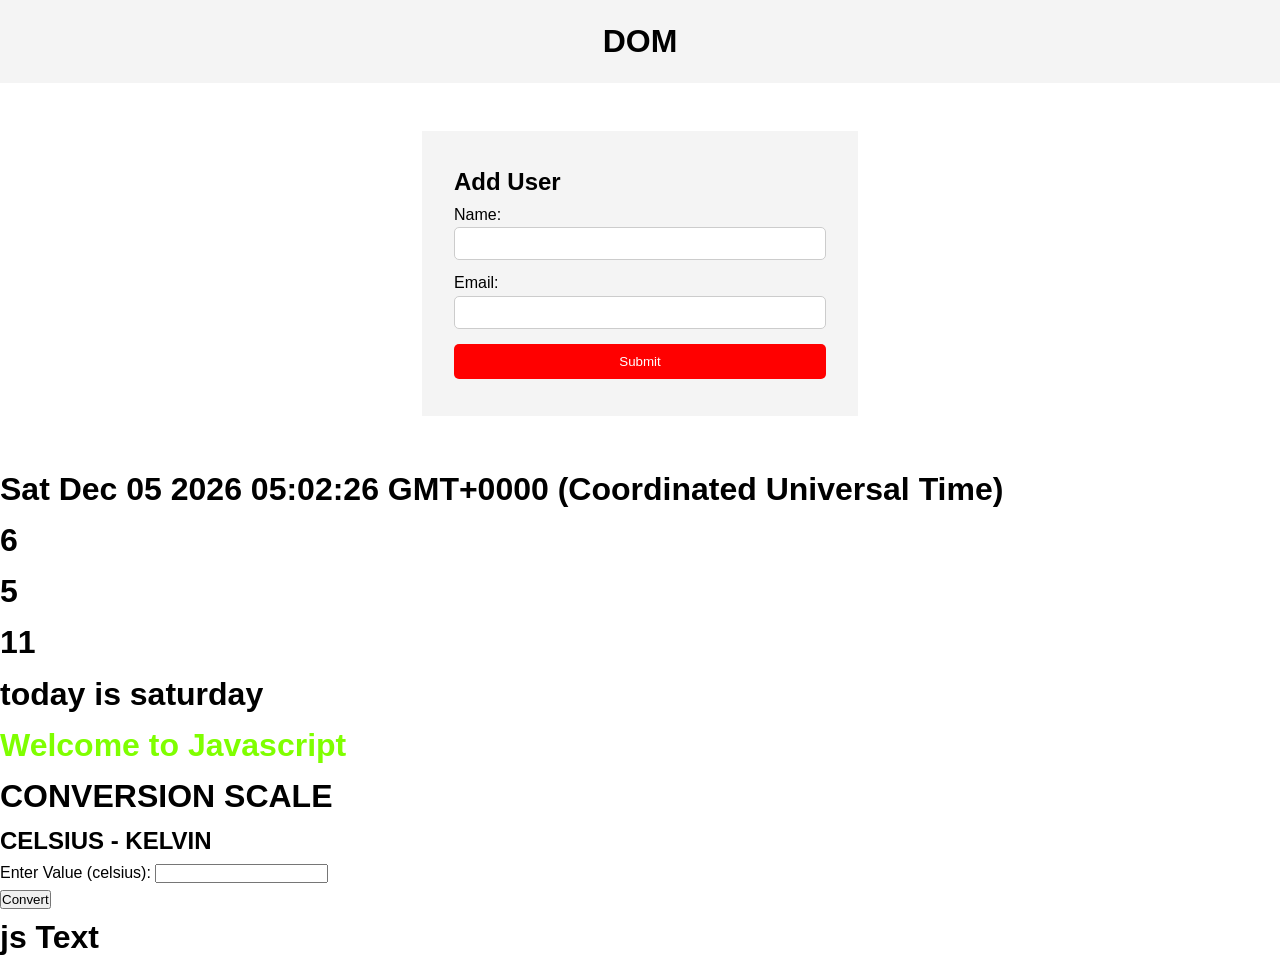
<file: index.html>
<!DOCTYPE html>
<html lang="en">
<head>
    <meta charset="UTF-8">
    <meta name="viewport" content="width=device-width, initial-scale=1.0">
    <title>Document</title>
    <link rel="stylesheet" href="jsclass.css">
</head>
<body>
    <header>
      <h1>DOM</h1>
    </header>

    <section class="container">
      <form id="my-form">
        <h1>Add User</h1>
        <div class="msg"></div>
        <div>
          <label for="name">Name:</label>
          <input type="text" id="name">
        </div>
        <div>
          <label for="email">Email:</label>
          <input type="text" id="email">
        </div>
        <input class="btn" type="submit" value="Submit">
      </form>

      <ul id="users"></ul>
      
      <ul class="items">
        <li class="item">Item 1</li>
        <li class="item">Item 2</li>
        <li class="item">Item 3</li>
      </ul>
    </section>
    

    <script>
         function celsiusToKelvin(celsius) {
          return celsius + 273.15;
         }
         function convert() {
           var celsiusValue = parseFloat(document.getElementById("celsiusInput").value);
           var KelvinValue = celsiusToKelvin(celsiusValue);

           document.getElementById("result").innerHTML = "Result: " + KelvinValue + " K "
         }

    </script>


     <h1 id="date"></h1>
     <h1 id="switch"></h1>
    
    <h1 style="color: chartreuse;">Welcome to Javascript</h1>
     <!--  -->
    <h1>CONVERSION SCALE</h1>
    <h2>CELSIUS - KELVIN</h2>
    <label for="celsiusInput">Enter Value (celsius):</label>
    <input type="text" id="celsiusInput"><br>
    <button onclick="convert()">Convert</button>
    <div id="result"></div>

    <script src="script.js"></script>
</body>
</html>
</file>
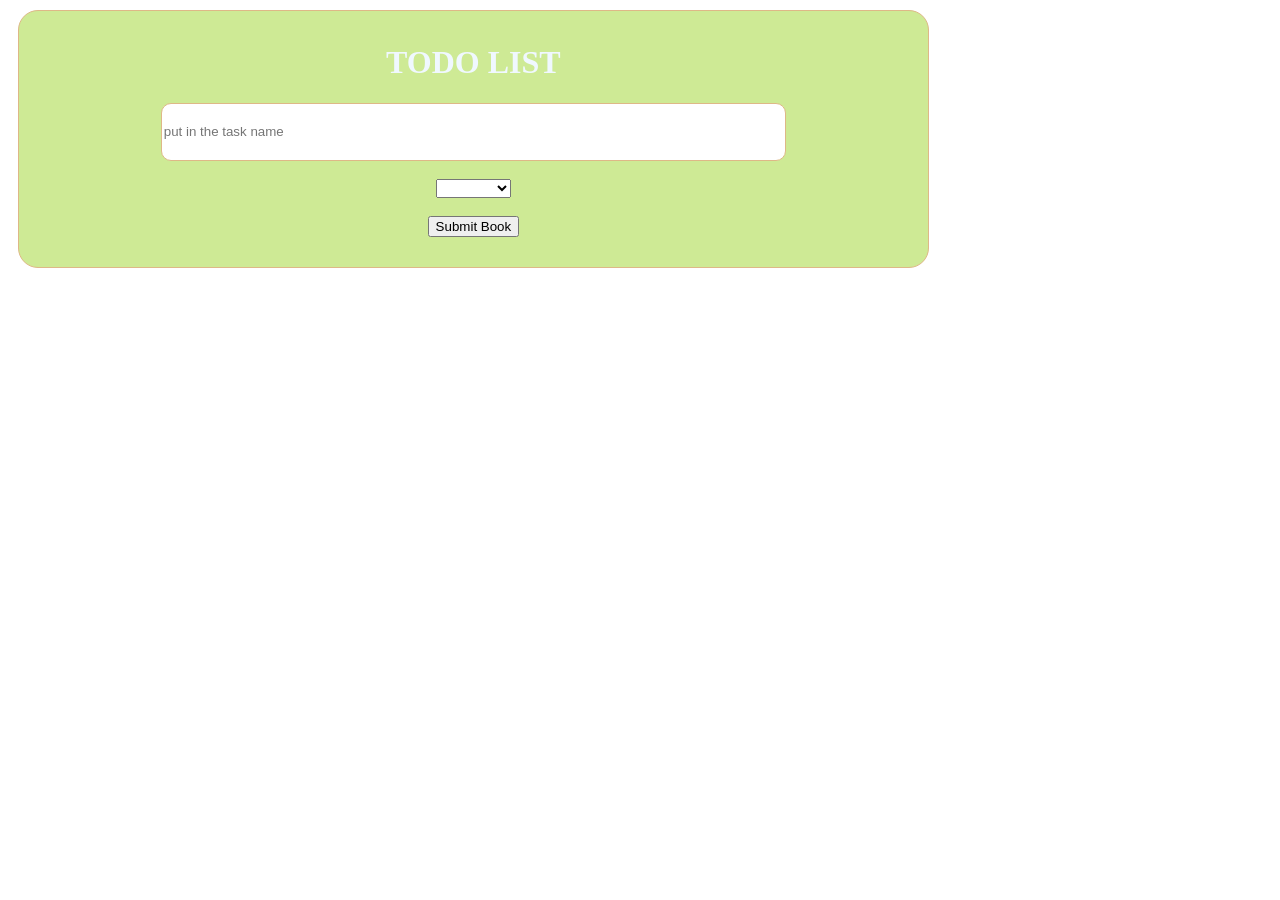
<file: class1.html>
<!DOCTYPE html>
<html lang="en">

<head>
    <meta charset="UTF-8">
    <meta name="viewport" content="width=device-width, initial-scale=1.0">
    <title>Document</title>
    <link rel="stylesheet" href="class1.css">
    <script defer src="class1.js"></script>
</head>

<body>


    <!-- <form id="book-form">
        <h1>Book Store</h1>
        <input type="text" placeholder="put in the book name" id="book-title" required>
        <br><br><br>
        <input type="number" placeholder="put in the book price" id="book-price">
        <br><br>
        <button type="submit">Submit Book</button> <br><br>

        <ul id="book-list"></ul>
    </form> -->
    <form action="" id="form1">
        <h1>TODO LIST</h1>
        <input type="text" placeholder="put in the task name" id="task-name" required>
        <br><br>
        <select name="todo" id="todo-category">
            <option value="" id="option"></option>
            <option value="wo" id="work">Work</option>
            <option value="pe" id="personal">Personal</option>
            <option value="le" id="leisure">Leisure</option>
        </select>
        <br> <br>
        <button type="submit">Submit Book</button> <br><br>
    </form>

    <ul id="todo-list"></ul>

</body>

</html>
</file>
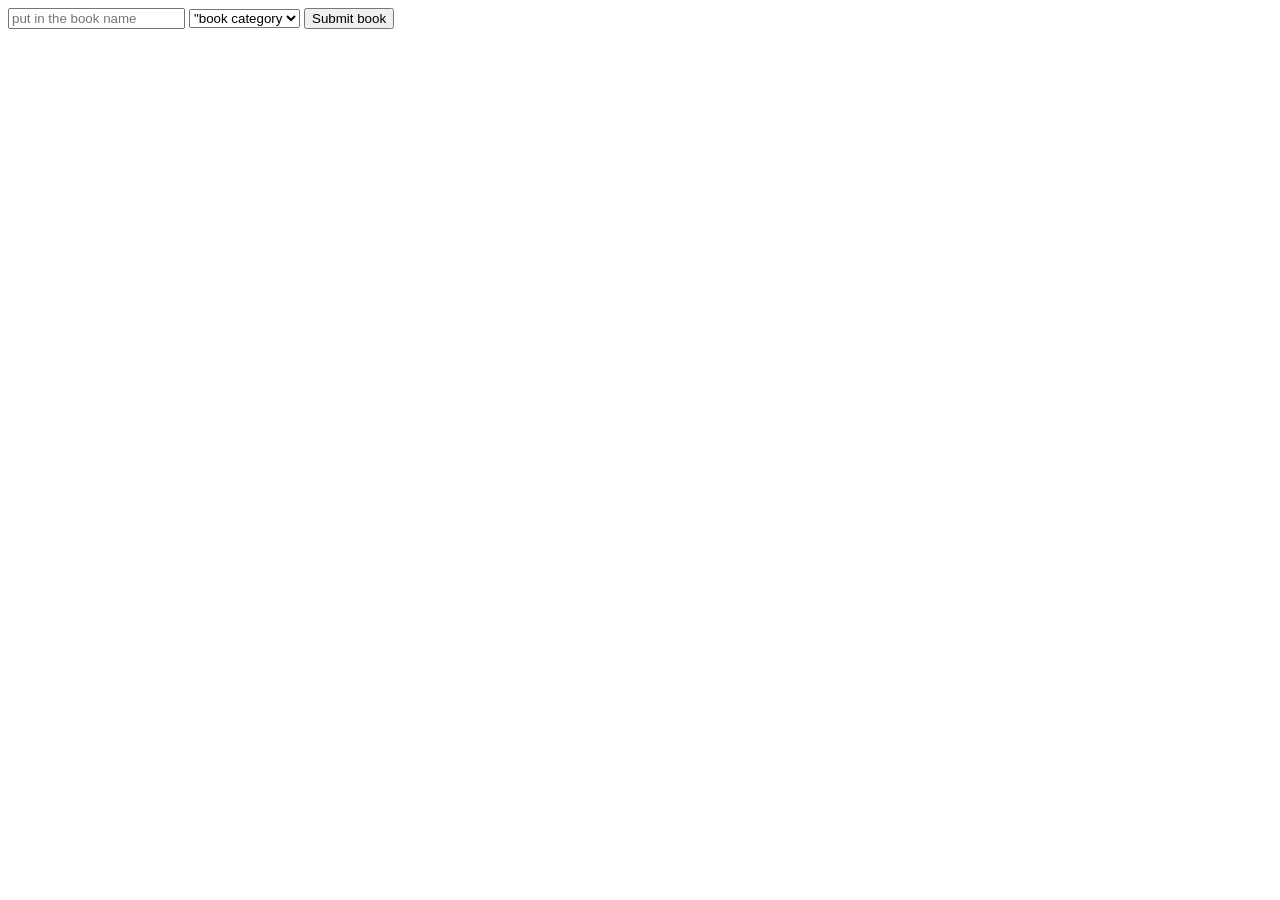
<file: class2.html>
<!DOCTYPE html>
<html lang="en">

<head>
    <meta charset="UTF-8">
    <meta name="viewport" content="width=device-width, initial-scale=1.0">
    <title>Document</title>
    <script src="class2.js" defer></script>
</head>

<body>
    <form id="book-form">
        <input type="text" placeholder="put in the book name" id="book-title">
        <select name="" id="book-category">
            <option value="">"book category</option>
            <option value="Adventure">Adventure</option>
            <option value="Action">Action</option>
            <option value="Romance">Romance</option>
            <option value="Others">Others</option>

        </select>
        <button type="submit">Submit book</button>
        <ul id="book-list"></ul>
    </form>
</body>

</html>
</file>
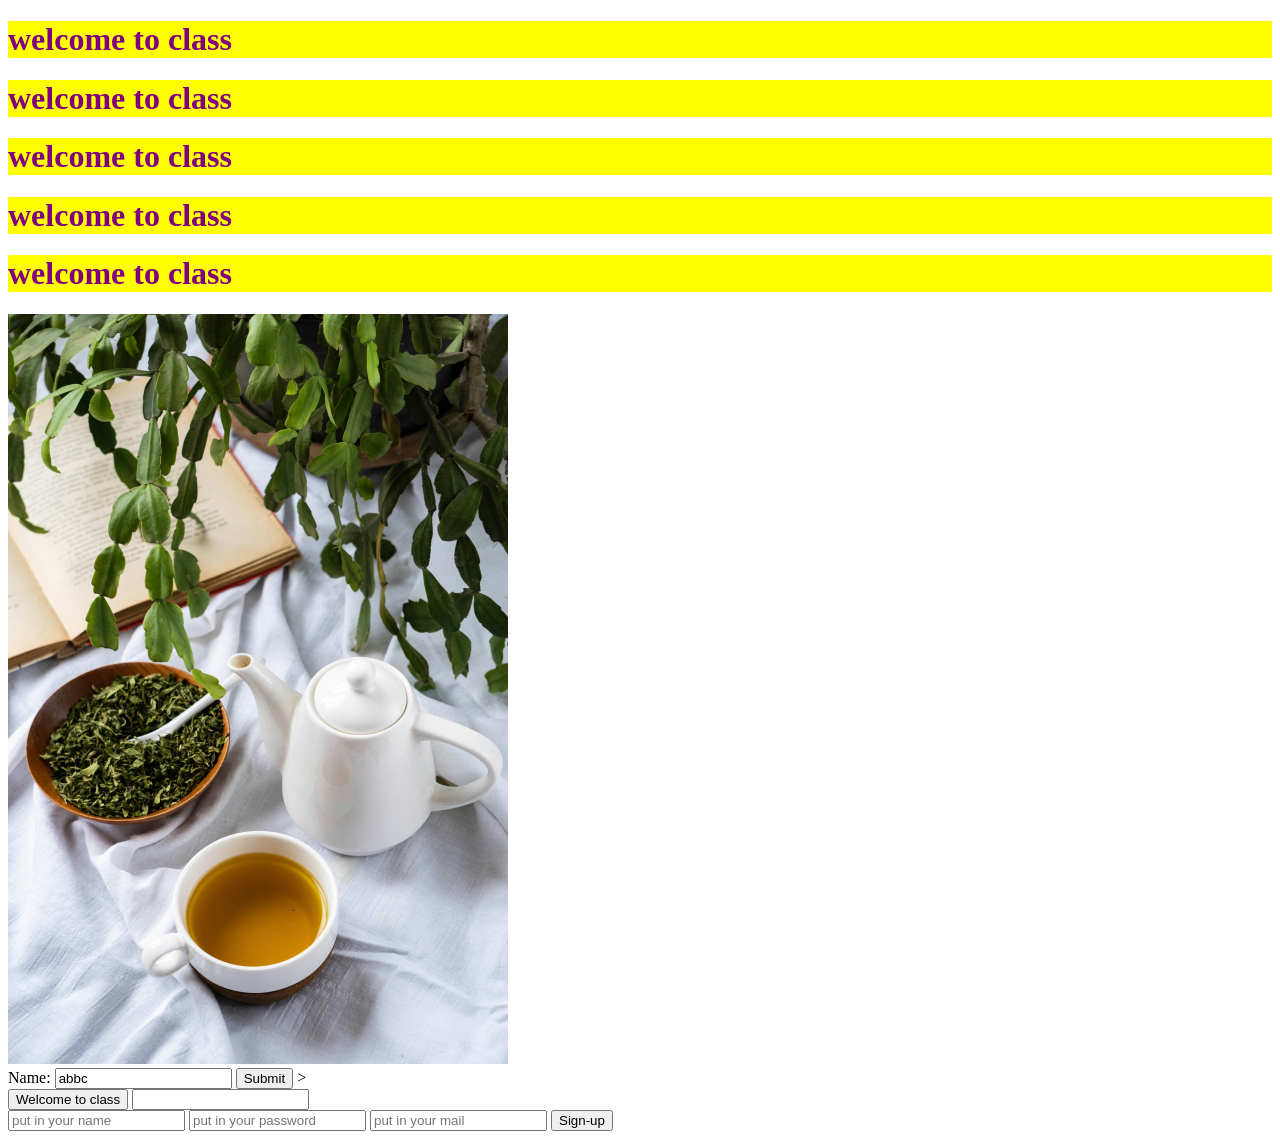
<file: dom.html>
<!DOCTYPE html>
<html lang="en">

<head>
    <meta charset="UTF-8">
    <meta name="viewport" content="width=device-width, initial-scale=1.0">
    <title>Document</title>
    <script defer src="dom.js"></script>
</head>

<body>
    <h1 id="my-heading" class="heading"></h1>
    <h1 id="my-heading" class="heading"></h1>
    <h1 id="my-heading" class="heading"></h1>
    <h1 id="my-heading" class="heading"></h1>
    <h1 id="my-heading" class="heading"></h1>

    <img src="./images/femoree-_VRo59IsqLo-unsplash (1).jpg" alt="" width="500" id="dom-img">

    <form name="myForm" action="/action_page.php" onsubmit="return validateForm();" method="post">
        Name: <input type="text" name="fname" value="abbc" />
        <input type="submit" value="Submit">
        >
    </form>

    <button id="event-btn">Welcome to class</button>


    <input type="" id="key-event">

    <form action="" id="signup-form" name="signup">
        <input type="text" placeholder="put in your name" id="name" name="full-name" required>
        <input type="password" name="password" placeholder="put in your password" id="password" required>
        <input type="email" name="email" placeholder="put in your mail" id="email" required>

        <!-- <input type="submit" value="sign-up"> -->
        <button type="submit">Sign-up</button>
    </form>
</body>

</html>
</file>
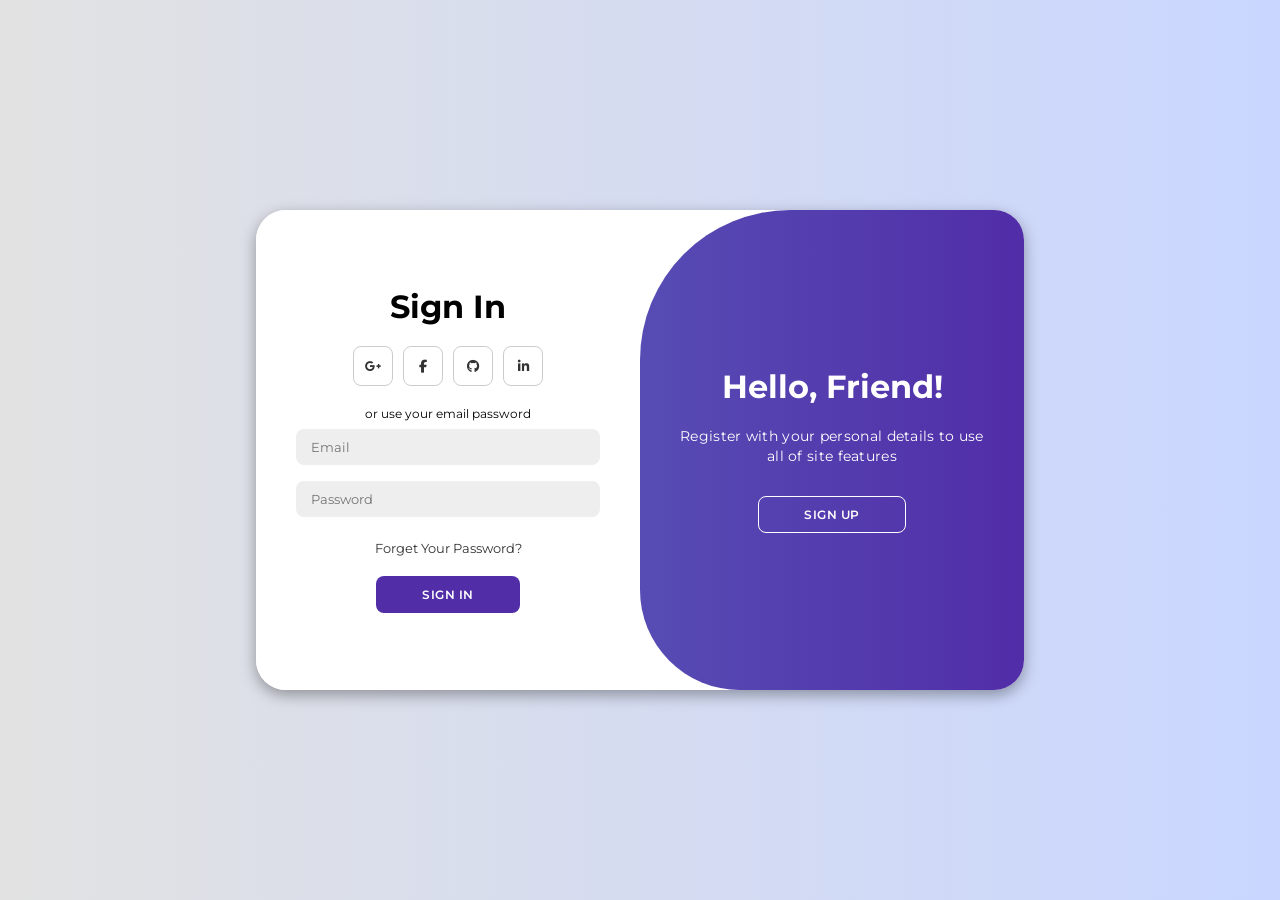
<file: signup.html>
<!DOCTYPE html>
<html lang="en">

<head>
    <meta charset="UTF-8">
    <meta name="viewport" content="width=device-width, initial-scale=1.0">
    <link rel="stylesheet" href="https://cdnjs.cloudflare.com/ajax/libs/font-awesome/6.4.2/css/all.min.css">
    <link rel="stylesheet" href="signup.css">
    <title>Modern Login Page | AsmrProg</title>
</head>

<body>

    <div class="container" id="container">
        <div class="form-container sign-up">
            <form>
                <h1>Create Account</h1>
                <div class="social-icons">
                    <a href="#" class="icon"><i class="fa-brands fa-google-plus-g"></i></a>
                    <a href="#" class="icon"><i class="fa-brands fa-facebook-f"></i></a>
                    <a href="#" class="icon"><i class="fa-brands fa-github"></i></a>
                    <a href="#" class="icon"><i class="fa-brands fa-linkedin-in"></i></a>
                </div>
                <span>or use your email for registeration</span>
                <input type="text" placeholder="Name">
                <input type="email" placeholder="Email">
                <input type="password" placeholder="Password">
                <button>Sign Up</button>
            </form>
        </div>
        <div class="form-container sign-in">
            <form>
                <h1>Sign In</h1>
                <div class="social-icons">
                    <a href="#" class="icon"><i class="fa-brands fa-google-plus-g"></i></a>
                    <a href="#" class="icon"><i class="fa-brands fa-facebook-f"></i></a>
                    <a href="#" class="icon"><i class="fa-brands fa-github"></i></a>
                    <a href="#" class="icon"><i class="fa-brands fa-linkedin-in"></i></a>
                </div>
                <span>or use your email password</span>
                <input type="email" placeholder="Email">
                <input type="password" placeholder="Password">
                <a href="#">Forget Your Password?</a>
                <button>Sign In</button>
            </form>
        </div>
        <div class="toggle-container">
            <div class="toggle">
                <div class="toggle-panel toggle-left">
                    <h1>Welcome Back!</h1>
                    <p>Enter your personal details to use all of site features</p>
                    <button class="hidden" id="login">Sign In</button>
                </div>
                <div class="toggle-panel toggle-right">
                    <h1>Hello, Friend!</h1>
                    <p>Register with your personal details to use all of site features</p>
                    <button class="hidden" id="register">Sign Up</button>
                </div>
            </div>
        </div>
    </div>

    <script src="signup.js"></script>
</body>

</html>
</file>
<file: jsclass.css>
* {
  margin: 0;
  padding: 0;
  box-sizing: border-box;
}

body {
  font-family: Arial, Helvetica, sans-serif;
  line-height: 1.6;
}

ul {
  list-style: none;
}

ul li {
  padding: 5px;
  background: #f4f4f4;
  margin: 5px 0;
}

header {
  background: #f4f4f4;
  padding: 1rem;
  text-align: center;
}

.container {
  margin: auto;
  width: 500px;
  overflow: auto;
  padding: 3rem 2rem;
}

#my-form {
  padding: 2rem;
  background: #f4f4f4;
}

#my-form label {
  display: block;
}

#my-form input[type='text'] {
  width: 100%;
  padding: 8px;
  margin-bottom: 10px;
  border-radius: 5px;
  border: 1px solid #ccc;
}

.btn {
  display: block;
  width: 100%;
  padding: 10px 15px;
  border: 0;
  background: #333;
  color: #fff;
  border-radius: 5px;
  margin: 5px 0;
}

.btn:hover {
  background: #444;
}

.bg-dark {
  background: #333;
  color: #fff;
}

.error {
  background: orangered;
  color: #fff;
  padding: 5px;
  margin: 5px;
}
</file>
<file: class1.css>
/* form {
  margin: auto;
  width: 70%;
  border: 1px solid burlywood;
  height: fit-content;
  /* padding: 12px 12px; 
  text-align: center;
  border-radius: 20px;
  background-color: #ceea95;
  color: aliceblue;
  margin: 10px;
} */

/* input {
  width: 100%;
  height: 6vh;
  border: 1px solid burlywood;
  border-radius: 10px;
} */
#form1 {
  margin: auto;
  width: 70%;
  border: 1px solid burlywood;
  height: fit-content;
  padding: 12px 12px;
  text-align: center;
  border-radius: 20px;
  background-color: #ceea95;
  color: aliceblue;
  margin: 10px;
}
input {
  width: 70%;
  height: 6vh;
  border: 1px solid burlywood;
  border-radius: 10px;
}
</file>
<file: signup.css>
@import url('https://fonts.googleapis.com/css2?family=Montserrat:wght@300;400;500;600;700&display=swap');

*{
    margin: 0;
    padding: 0;
    box-sizing: border-box;
    font-family: 'Montserrat', sans-serif;
}

body{
    background-color: #c9d6ff;
    background: linear-gradient(to right, #e2e2e2, #c9d6ff);
    display: flex;
    align-items: center;
    justify-content: center;
    flex-direction: column;
    height: 100vh;
}

.container{
    background-color: #fff;
    border-radius: 30px;
    box-shadow: 0 5px 15px rgba(0, 0, 0, 0.35);
    position: relative;
    overflow: hidden;
    width: 768px;
    max-width: 100%;
    min-height: 480px;
}

.container p{
    font-size: 14px;
    line-height: 20px;
    letter-spacing: 0.3px;
    margin: 20px 0;
}

.container span{
    font-size: 12px;
}

.container a{
    color: #333;
    font-size: 13px;
    text-decoration: none;
    margin: 15px 0 10px;
}

.container button{
    background-color: #512da8;
    color: #fff;
    font-size: 12px;
    padding: 10px 45px;
    border: 1px solid transparent;
    border-radius: 8px;
    font-weight: 600;
    letter-spacing: 0.5px;
    text-transform: uppercase;
    margin-top: 10px;
    cursor: pointer;
}

.container button.hidden{
    background-color: transparent;
    border-color: #fff;
}

.container form{
    background-color: #fff;
    display: flex;
    align-items: center;
    justify-content: center;
    flex-direction: column;
    padding: 0 40px;
    height: 100%;
}

.container input{
    background-color: #eee;
    border: none;
    margin: 8px 0;
    padding: 10px 15px;
    font-size: 13px;
    border-radius: 8px;
    width: 100%;
    outline: none;
}

.form-container{
    position: absolute;
    top: 0;
    height: 100%;
    transition: all 0.6s ease-in-out;
}

.sign-in{
    left: 0;
    width: 50%;
    z-index: 2;
}

.container.active .sign-in{
    transform: translateX(100%);
}

.sign-up{
    left: 0;
    width: 50%;
    opacity: 0;
    z-index: 1;
}

.container.active .sign-up{
    transform: translateX(100%);
    opacity: 1;
    z-index: 5;
    animation: move 0.6s;
}

@keyframes move{
    0%, 49.99%{
        opacity: 0;
        z-index: 1;
    }
    50%, 100%{
        opacity: 1;
        z-index: 5;
    }
}

.social-icons{
    margin: 20px 0;
}

.social-icons a{
    border: 1px solid #ccc;
    border-radius: 20%;
    display: inline-flex;
    justify-content: center;
    align-items: center;
    margin: 0 3px;
    width: 40px;
    height: 40px;
}

.toggle-container{
    position: absolute;
    top: 0;
    left: 50%;
    width: 50%;
    height: 100%;
    overflow: hidden;
    transition: all 0.6s ease-in-out;
    border-radius: 150px 0 0 100px;
    z-index: 1000;
}

.container.active .toggle-container{
    transform: translateX(-100%);
    border-radius: 0 150px 100px 0;
}

.toggle{
    background-color: #512da8;
    height: 100%;
    background: linear-gradient(to right, #5c6bc0, #512da8);
    color: #fff;
    position: relative;
    left: -100%;
    height: 100%;
    width: 200%;
    transform: translateX(0);
    transition: all 0.6s ease-in-out;
}

.container.active .toggle{
    transform: translateX(50%);
}

.toggle-panel{
    position: absolute;
    width: 50%;
    height: 100%;
    display: flex;
    align-items: center;
    justify-content: center;
    flex-direction: column;
    padding: 0 30px;
    text-align: center;
    top: 0;
    transform: translateX(0);
    transition: all 0.6s ease-in-out;
}

.toggle-left{
    transform: translateX(-200%);
}

.container.active .toggle-left{
    transform: translateX(0);
}

.toggle-right{
    right: 0;
    transform: translateX(0);
}

.container.active .toggle-right{
    transform: translateX(200%);
}
</file>
